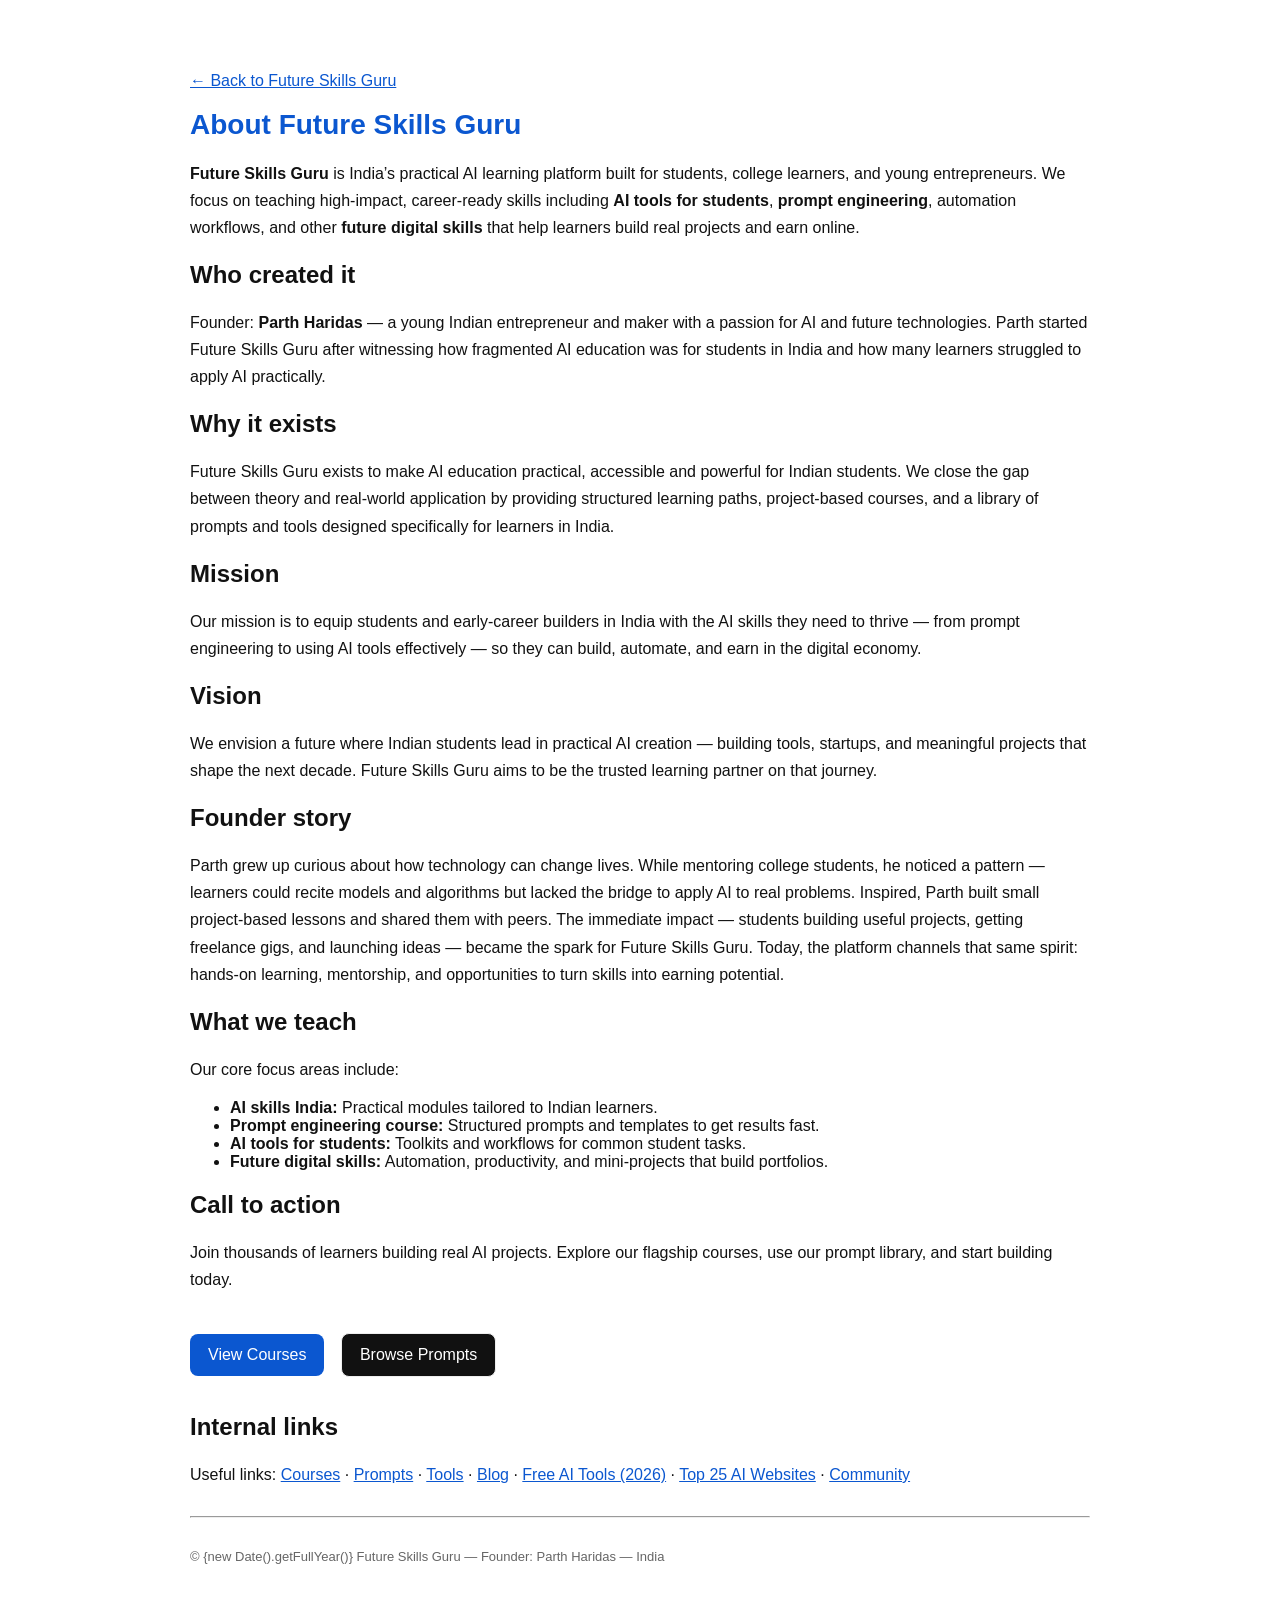
<file: about-future-skills-guru/index.html>
<!doctype html>
<html lang="en">
  <head>
    <meta charset="utf-8" />
    <meta name="viewport" content="width=device-width, initial-scale=1, viewport-fit=cover" />
    <title>About Future Skills Guru — AI skills India, Prompt engineering course</title>
    <meta name="description" content="About Future Skills Guru — Making AI skills accessible for Indian students. Learn about our mission, founder Parth Haridas, and our vision to teach prompt engineering, AI tools for students and future digital skills." />
    <meta name="keywords" content="AI skills India, Prompt engineering course, AI tools for students, Future digital skills, Future Skills Guru" />
    <meta name="robots" content="index, follow" />
    <link rel="canonical" href="https://futureskillsguru.in/about-future-skills-guru" />

    <!-- Open Graph -->
    <meta property="og:site_name" content="Future Skills Guru" />
    <meta property="og:title" content="About Future Skills Guru — AI skills India" />
    <meta property="og:description" content="Learn about Future Skills Guru, our mission to teach prompt engineering and AI tools for students in India, and our founder Parth Haridas." />
    <meta property="og:type" content="profile" />
    <meta property="og:url" content="https://futureskillsguru.in/about-future-skills-guru" />
    <meta property="og:image" content="/og-image.svg" />

    <!-- Twitter -->
    <meta name="twitter:card" content="summary_large_image" />
    <meta name="twitter:title" content="About Future Skills Guru" />
    <meta name="twitter:description" content="Future Skills Guru — Teaching AI skills, prompt engineering and AI tools for students in India." />
    <meta name="twitter:image" content="/og-image.svg" />

    <meta name="theme-color" content="#0b57d0" />
    <link rel="icon" href="/favicon.svg" />

    <!-- Organization JSON-LD -->
    <script type="application/ld+json">
    {
      "@context": "https://schema.org",
      "@type": "Organization",
      "name": "Future Skills Guru",
      "url": "https://futureskillsguru.in/",
      "logo": "https://futureskillsguru.in/favicon.svg",
      "founder": {
        "@type": "Person",
        "name": "Parth Haridas"
      },
      "address": { "@type": "PostalAddress", "addressCountry": "IN" },
      "description": "Future Skills Guru is an AI learning platform focused on practical AI skills, prompt engineering, AI tools and future digital skills for students in India."
    }
    </script>

    <!-- Website JSON-LD -->
    <script type="application/ld+json">
    {
      "@context": "https://schema.org",
      "@type": "WebSite",
      "url": "https://futureskillsguru.in/",
      "name": "Future Skills Guru",
      "potentialAction": {
        "@type": "SearchAction",
        "target": "https://futureskillsguru.in/search?q={search_term_string}",
        "query-input": "required name=search_term_string"
      }
    }
    </script>

    <!-- EducationalOrganization JSON-LD -->
    <script type="application/ld+json">
    {
      "@context": "https://schema.org",
      "@type": "EducationalOrganization",
      "name": "Future Skills Guru",
      "url": "https://futureskillsguru.in/",
      "logo": "https://futureskillsguru.in/favicon.svg",
      "founder": "Parth Haridas",
      "description": "Courses and training on AI skills, prompt engineering and AI tools targeted at learners in India.",
      "address": { "@type": "PostalAddress", "addressCountry": "IN" }
    }
    </script>

    <style>
      body{font-family:Inter,-apple-system,BlinkMacSystemFont,'Segoe UI',Roboto,'Helvetica Neue',Arial;color:#111;background:#fff;margin:0}
      .container{max-width:900px;margin:48px auto;padding:24px}
      h1{font-size:28px;color:#0b57d0}
      p{line-height:1.7;color:#111}
      .cta{display:inline-block;margin-top:24px;padding:12px 18px;background:#0b57d0;color:#fff;border-radius:8px;text-decoration:none}
      a{color:#0b57d0}
    </style>
  </head>
  <body>
    <div class="container">
      <a href="/" aria-label="Home">← Back to Future Skills Guru</a>
      <h1>About Future Skills Guru</h1>

      <p><strong>Future Skills Guru</strong> is India’s practical AI learning platform built for students, college learners, and young entrepreneurs. We focus on teaching high-impact, career-ready skills including <strong>AI tools for students</strong>, <strong>prompt engineering</strong>, automation workflows, and other <strong>future digital skills</strong> that help learners build real projects and earn online.</p>

      <h2>Who created it</h2>
      <p>Founder: <strong>Parth Haridas</strong> — a young Indian entrepreneur and maker with a passion for AI and future technologies. Parth started Future Skills Guru after witnessing how fragmented AI education was for students in India and how many learners struggled to apply AI practically.</p>

      <h2>Why it exists</h2>
      <p>Future Skills Guru exists to make AI education practical, accessible and powerful for Indian students. We close the gap between theory and real-world application by providing structured learning paths, project-based courses, and a library of prompts and tools designed specifically for learners in India.</p>

      <h2>Mission</h2>
      <p>Our mission is to equip students and early-career builders in India with the AI skills they need to thrive — from prompt engineering to using AI tools effectively — so they can build, automate, and earn in the digital economy.</p>

      <h2>Vision</h2>
      <p>We envision a future where Indian students lead in practical AI creation — building tools, startups, and meaningful projects that shape the next decade. Future Skills Guru aims to be the trusted learning partner on that journey.</p>

      <h2>Founder story</h2>
      <p>Parth grew up curious about how technology can change lives. While mentoring college students, he noticed a pattern — learners could recite models and algorithms but lacked the bridge to apply AI to real problems. Inspired, Parth built small project-based lessons and shared them with peers. The immediate impact — students building useful projects, getting freelance gigs, and launching ideas — became the spark for Future Skills Guru. Today, the platform channels that same spirit: hands-on learning, mentorship, and opportunities to turn skills into earning potential.</p>

      <h2>What we teach</h2>
      <p>Our core focus areas include:</p>
      <ul>
        <li><strong>AI skills India:</strong> Practical modules tailored to Indian learners.</li>
        <li><strong>Prompt engineering course:</strong> Structured prompts and templates to get results fast.</li>
        <li><strong>AI tools for students:</strong> Toolkits and workflows for common student tasks.</li>
        <li><strong>Future digital skills:</strong> Automation, productivity, and mini-projects that build portfolios.</li>
      </ul>

      <h2>Call to action</h2>
      <p>Join thousands of learners building real AI projects. Explore our flagship courses, use our prompt library, and start building today.</p>
      <a class="cta" href="/courses/">View Courses</a>
      <a class="cta" href="/prompts/" style="margin-left:12px;background:#111;color:#fff;border:1px solid #eee">Browse Prompts</a>

      <h2 style="margin-top:36px">Internal links</h2>
      <p>Useful links: <a href="/courses/">Courses</a> · <a href="/prompts/">Prompts</a> · <a href="/tools/">Tools</a> · <a href="/blogs/">Blog</a> · <a href="/blogs/Best-Free-AI-Tools-for-Students-in-2026/">Free AI Tools (2026)</a> · <a href="/blogs/Top-25-AI-Websites-Every-Student-Should-Know/">Top 25 AI Websites</a> · <a href="/community/">Community</a></p>

      <hr style="margin:28px 0" />
      <p style="color:#666;font-size:13px">© {new Date().getFullYear()} Future Skills Guru — Founder: Parth Haridas — India</p>
    </div>
  </body>
</html>
</file>
